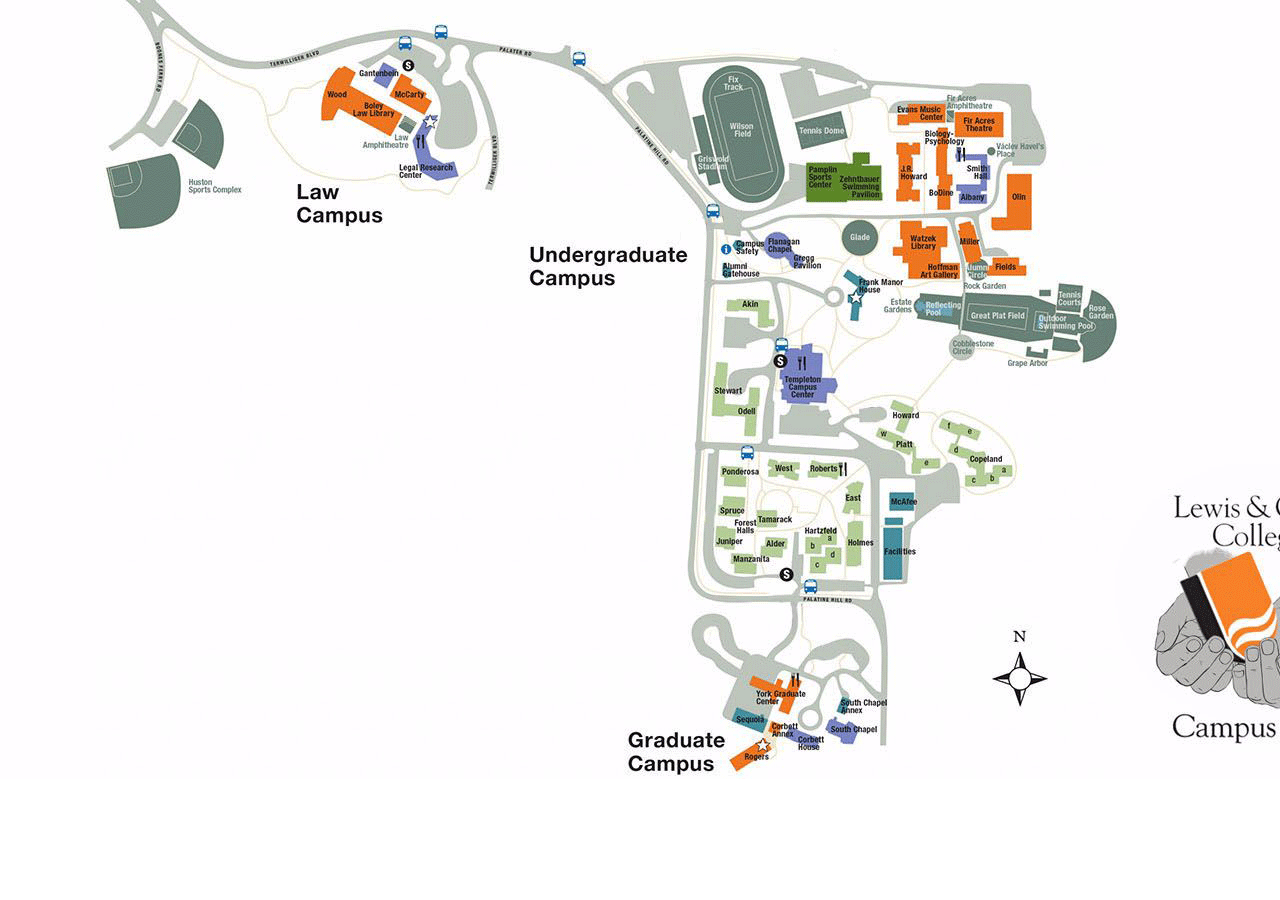
<file: esri/index.html>
<html>
<head>
<title>campus map 2__1508211296770__w1450</title>
<meta http-equiv="Content-Type" content="text/html; charset=utf-8">
</head>
<body bgcolor="#FFFFFF" leftmargin="0" topmargin="0" marginwidth="0" marginheight="0">
<!-- Save for Web Slices (campus map 2__1508211296770__w1450.jpg) -->
<table id="Table_01" width="1450" height="779" border="0" cellpadding="0" cellspacing="0">
	<tr>
		<td colspan="3">
			<img src="images/campus-map-2__1508211296770__w1450_01.gif" width="1450" height="349" alt=""></td>
	</tr>
	<tr>
		<td rowspan="2">
			<img src="images/campus-map-2__1508211296770__w1450_02.gif" width="774" height="430" alt=""></td>
		<td>
			<a href="https://lewisandclark.maps.arcgis.com/apps/MapSeries/index.html?appid=5f373669e00541848b3d63a57e6ee276&entry=4" target="_parent">
				<img src="images/campus-map-2__1508211296770__w1450_03.jpg" width="57" height="58" border="0" alt=""></a></td>
		<td rowspan="2">
			<img src="images/campus-map-2__1508211296770__w1450_04.gif" width="619" height="430" alt=""></td>
	</tr>
	<tr>
		<td>
			<img src="images/campus-map-2__1508211296770__w1450_05.gif" width="57" height="372" alt=""></td>
	</tr>
</table>
<!-- End Save for Web Slices -->
</body>
</html>
</file>
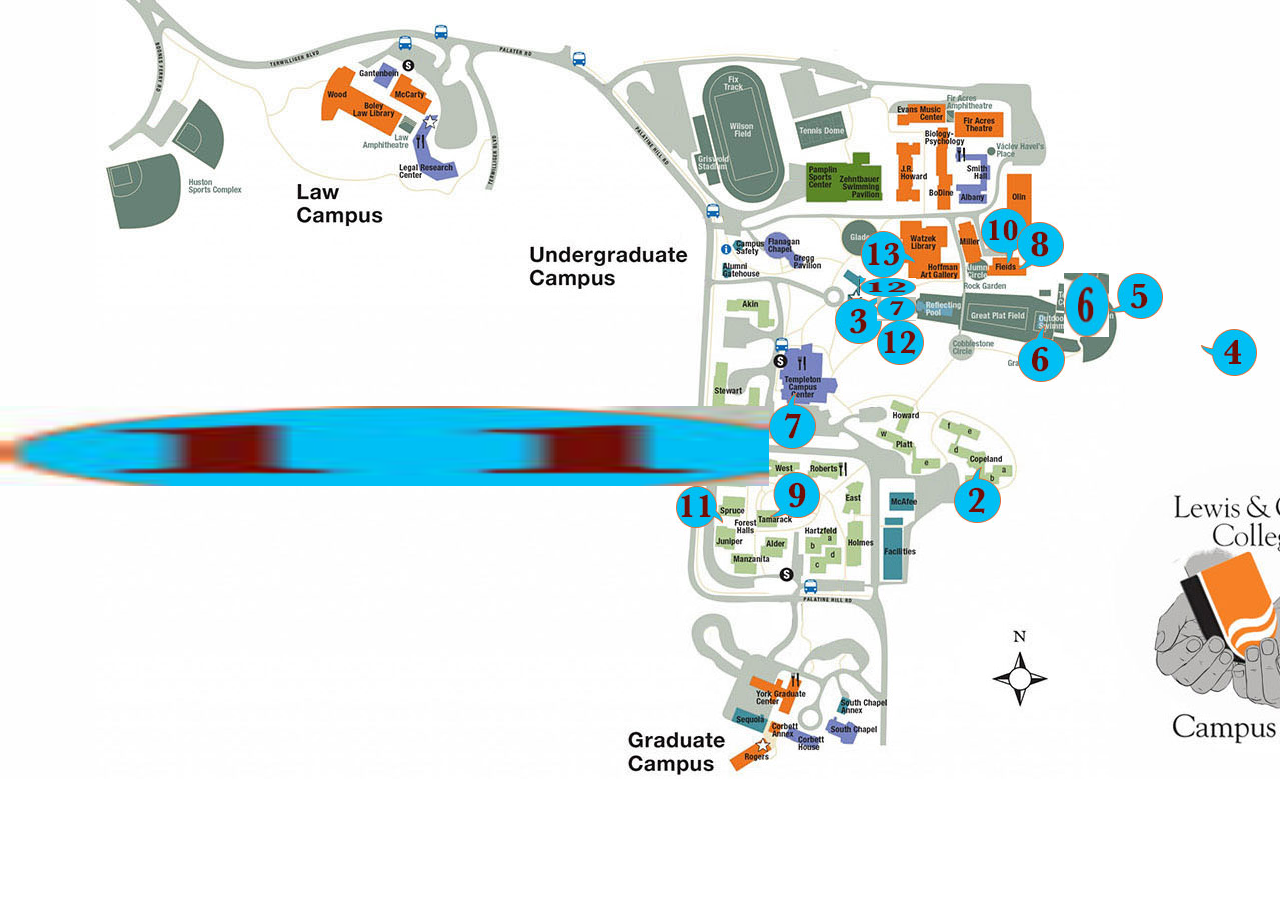
<file: esri/Art327_splash-page.html>
<html>
<head>
<title>Art327_splash page</title>
<meta http-equiv="Content-Type" content="text/html; charset=utf-8">
</head>
<body bgcolor="#FFFFFF" leftmargin="0" topmargin="0" marginwidth="0" marginheight="0">
<!-- Save for Web Slices (Art327_splash page.psd) -->
<table id="Table_01" width="1451" height="780" border="0" cellpadding="0" cellspacing="0">
	<tr>
		<td colspan="22">
			<img src="images/Art327_splash-page_01.jpg" width="1450" height="208" alt=""></td>
		<td>
			<img src="images/spacer.gif" width="1" height="208" alt=""></td>
	</tr>
	<tr>
		<td colspan="12" rowspan="2">
			<img src="images/Art327_splash-page_02.jpg" width="978" height="29" alt=""></td>
		<td colspan="2" rowspan="3">
			<a href="https://lewisandclark.maps.arcgis.com/apps/MapSeries/index.html?appid=5f373669e00541848b3d63a57e6ee276&entry=10">
				<img src="images/Art327_splash-page_03.jpg" width="39" height="47" border="0" alt=""></a></td>
		<td colspan="8">
			<img src="images/Art327_splash-page_04.jpg" width="433" height="14" alt=""></td>
		<td>
			<img src="images/spacer.gif" width="1" height="14" alt=""></td>
	</tr>
	<tr>
		<td rowspan="9">
			<img src="images/Art327_splash-page_05.jpg" width="1" height="115" alt=""></td>
		<td rowspan="3">
			<a href="https://lewisandclark.maps.arcgis.com/apps/MapSeries/index.html?appid=5f373669e00541848b3d63a57e6ee276&entry=8">
				<img src="images/Art327_splash-page_03-07.jpg" width="46" height="43" border="0" alt=""></a></td>
		<td colspan="6" rowspan="4">
			<img src="images/Art327_splash-page_07.jpg" width="386" height="51" alt=""></td>
		<td>
			<img src="images/spacer.gif" width="1" height="15" alt=""></td>
	</tr>
	<tr>
		<td colspan="7" rowspan="5">
			<img src="images/Art327_splash-page_08.jpg" width="860" height="60" alt=""></td>
		<td colspan="2" rowspan="4">
			<a href="https://lewisandclark.maps.arcgis.com/apps/MapSeries/index.html?appid=5f373669e00541848b3d63a57e6ee276&entry=13">
				<img src="images/Art327_splash-page_09.jpg" width="56" height="41" border="0" alt=""></a></td>
		<td colspan="3" rowspan="6">
			<img src="images/Art327_splash-page_10.jpg" width="62" height="84" alt=""></td>
		<td>
			<img src="images/spacer.gif" width="1" height="18" alt=""></td>
	</tr>
	<tr>
		<td colspan="2" rowspan="15">
			<img src="images/Art327_splash-page_11.jpg" width="39" height="231" alt=""></td>
		<td>
			<img src="images/spacer.gif" width="1" height="10" alt=""></td>
	</tr>
	<tr>
		<td rowspan="6">
			<img src="images/Art327_splash-page_12.jpg" width="46" height="72" alt=""></td>
		<td>
			<img src="images/spacer.gif" width="1" height="8" alt=""></td>
	</tr>
	<tr>
		<td colspan="2" rowspan="5">
			<img src="images/Art327_splash-page_13.jpg" width="45" height="64" alt=""></td>
		<td rowspan="3">
			<a href="https://lewisandclark.maps.arcgis.com/apps/MapSeries/index.html?appid=5f373669e00541848b3d63a57e6ee276&entry=5">
				<img src="images/Art327_splash-page_03-15.jpg" width="54" height="48" border="0" alt=""></a></td>
		<td colspan="3" rowspan="4">
			<img src="images/Art327_splash-page_15.jpg" width="287" height="56" alt=""></td>
		<td>
			<img src="images/spacer.gif" width="1" height="5" alt=""></td>
	</tr>
	<tr>
		<td colspan="2">
			<img src="images/Art327_splash-page_16.jpg" width="56" height="19" alt=""></td>
		<td>
			<img src="images/spacer.gif" width="1" height="19" alt=""></td>
	</tr>
	<tr>
		<td colspan="6" rowspan="8">
			<img src="images/Art327_splash-page_17.jpg" width="835" height="109" alt=""></td>
		<td colspan="2" rowspan="4">
			<a href="https://lewisandclark.maps.arcgis.com/apps/MapSeries/index.html?appid=5f373669e00541848b3d63a57e6ee276&entry=3">
				<img src="images/Art327_splash-page_03-19.jpg" width="42" height="47" border="0" alt=""></a></td>
		<td>
			<img src="images/Art327_splash-page_19.jpg" width="39" height="24" alt=""></td>
		<td>
			<img src="images/spacer.gif" width="1" height="24" alt=""></td>
	</tr>
	<tr>
		<td colspan="2" rowspan="4">
			<a href="https://lewisandclark.maps.arcgis.com/apps/MapSeries/index.html?appid=5f373669e00541848b3d63a57e6ee276&entry=12">
				<img src="images/Art327_splash-page_16-21.jpg" width="47" height="44" border="0" alt=""></a></td>
		<td colspan="2" rowspan="10">
			<img src="images/Art327_splash-page_21.jpg" width="54" height="165" alt=""></td>
		<td rowspan="13">
			<img src="images/Art327_splash-page_22.jpg" width="54" height="458" alt=""></td>
		<td>
			<img src="images/spacer.gif" width="1" height="8" alt=""></td>
	</tr>
	<tr>
		<td rowspan="12">
			<img src="images/Art327_splash-page_23.jpg" width="48" height="450" alt=""></td>
		<td rowspan="4">
			<a href="https://lewisandclark.maps.arcgis.com/apps/MapSeries/index.html?appid=5f373669e00541848b3d63a57e6ee276&entry=4">
				<img src="images/Art327_splash-page_06.jpg" width="46" height="47" border="0" alt=""></a></td>
		<td rowspan="12">
			<img src="images/Art327_splash-page_25.jpg" width="193" height="450" alt=""></td>
		<td>
			<img src="images/spacer.gif" width="1" height="8" alt=""></td>
	</tr>
	<tr>
		<td colspan="3" rowspan="4">
			<a href="https://lewisandclark.maps.arcgis.com/apps/MapSeries/index.html?appid=5f373669e00541848b3d63a57e6ee276&entry=6">
				<img src="images/Art327_splash-page_13-27.jpg" width="48" height="45" border="0" alt=""></a></td>
		<td rowspan="11">
			<img src="images/Art327_splash-page_27.jpg" width="44" height="442" alt=""></td>
		<td>
			<img src="images/spacer.gif" width="1" height="7" alt=""></td>
	</tr>
	<tr>
		<td colspan="2" rowspan="10">
			<img src="images/Art327_splash-page_28.jpg" width="42" height="435" alt=""></td>
		<td>
			<img src="images/spacer.gif" width="1" height="21" alt=""></td>
	</tr>
	<tr>
		<td colspan="2" rowspan="9">
			<img src="images/Art327_splash-page_29.jpg" width="47" height="414" alt=""></td>
		<td>
			<img src="images/spacer.gif" width="1" height="11" alt=""></td>
	</tr>
	<tr>
		<td rowspan="8">
			<img src="images/Art327_splash-page_30.jpg" width="46" height="403" alt=""></td>
		<td>
			<img src="images/spacer.gif" width="1" height="6" alt=""></td>
	</tr>
	<tr>
		<td colspan="3" rowspan="7">
			<img src="images/Art327_splash-page_31.jpg" width="48" height="397" alt=""></td>
		<td>
			<img src="images/spacer.gif" width="1" height="24" alt=""></td>
	</tr>
	<tr>
		<td colspan="3" rowspan="3">
			<img src="images/Art327_splash-page_32.jpg" width="769" height="80" alt=""></td>
		<td>
			<a href="https://lewisandclark.maps.arcgis.com/apps/MapSeries/index.html?appid=5f373669e00541848b3d63a57e6ee276&entry=7">
				<img src="images/Art327_splash-page_19-34.jpg" width="47" height="43" border="0" alt=""></a></td>
		<td colspan="2" rowspan="2">
			<img src="images/Art327_splash-page_34.jpg" width="19" height="66" alt=""></td>
		<td>
			<img src="images/spacer.gif" width="1" height="43" alt=""></td>
	</tr>
	<tr>
		<td>
			<img src="images/Art327_splash-page_35.jpg" width="47" height="23" alt=""></td>
		<td>
			<img src="images/spacer.gif" width="1" height="23" alt=""></td>
	</tr>
	<tr>
		<td colspan="2" rowspan="2">
			<a href="https://lewisandclark.maps.arcgis.com/apps/MapSeries/index.html?appid=5f373669e00541848b3d63a57e6ee276&entry=9">
				<img src="images/Art327_splash-page_26.jpg" width="51" height="46" border="0" alt=""></a></td>
		<td rowspan="4">
			<img src="images/Art327_splash-page_37.jpg" width="15" height="307" alt=""></td>
		<td>
			<img src="images/spacer.gif" width="1" height="14" alt=""></td>
	</tr>
	<tr>
		<td rowspan="3">
			<img src="images/Art327_splash-page_38.jpg" width="676" height="293" alt=""></td>
		<td rowspan="2">
			<a href="https://lewisandclark.maps.arcgis.com/apps/MapSeries/index.html?appid=5f373669e00541848b3d63a57e6ee276&entry=11">
				<img src="images/Art327_splash-page_32-40.jpg" width="38" height="37" border="0" alt=""></a></td>
		<td rowspan="3">
			<img src="images/Art327_splash-page_40.jpg" width="55" height="293" alt=""></td>
		<td rowspan="3">
			<img src="images/Art327_splash-page_41.jpg" width="30" height="293" alt=""></td>
		<td colspan="2" rowspan="2">
			<a href="https://lewisandclark.maps.arcgis.com/apps/MapSeries/index.html?appid=5f373669e00541848b3d63a57e6ee276&entry=2">
				<img src="images/Art327_splash-page_03-43.jpg" width="47" height="37" border="0" alt=""></a></td>
		<td rowspan="3">
			<img src="images/Art327_splash-page_43.jpg" width="16" height="293" alt=""></td>
		<td>
			<img src="images/spacer.gif" width="1" height="32" alt=""></td>
	</tr>
	<tr>
		<td colspan="2" rowspan="2">
			<img src="images/Art327_splash-page_44.jpg" width="51" height="261" alt=""></td>
		<td>
			<img src="images/spacer.gif" width="1" height="5" alt=""></td>
	</tr>
	<tr>
		<td>
			<img src="images/Art327_splash-page_45.jpg" width="38" height="256" alt=""></td>
		<td colspan="2">
			<img src="images/Art327_splash-page_46.jpg" width="47" height="256" alt=""></td>
		<td>
			<img src="images/spacer.gif" width="1" height="256" alt=""></td>
	</tr>
	<tr>
		<td>
			<img src="images/spacer.gif" width="676" height="1" alt=""></td>
		<td>
			<img src="images/spacer.gif" width="38" height="1" alt=""></td>
		<td>
			<img src="images/spacer.gif" width="55" height="1" alt=""></td>
		<td>
			<img src="images/spacer.gif" width="47" height="1" alt=""></td>
		<td>
			<img src="images/spacer.gif" width="4" height="1" alt=""></td>
		<td>
			<img src="images/spacer.gif" width="15" height="1" alt=""></td>
		<td>
			<img src="images/spacer.gif" width="25" height="1" alt=""></td>
		<td>
			<img src="images/spacer.gif" width="17" height="1" alt=""></td>
		<td>
			<img src="images/spacer.gif" width="39" height="1" alt=""></td>
		<td>
			<img src="images/spacer.gif" width="8" height="1" alt=""></td>
		<td>
			<img src="images/spacer.gif" width="30" height="1" alt=""></td>
		<td>
			<img src="images/spacer.gif" width="24" height="1" alt=""></td>
		<td>
			<img src="images/spacer.gif" width="23" height="1" alt=""></td>
		<td>
			<img src="images/spacer.gif" width="16" height="1" alt=""></td>
		<td>
			<img src="images/spacer.gif" width="1" height="1" alt=""></td>
		<td>
			<img src="images/spacer.gif" width="46" height="1" alt=""></td>
		<td>
			<img src="images/spacer.gif" width="1" height="1" alt=""></td>
		<td>
			<img src="images/spacer.gif" width="44" height="1" alt=""></td>
		<td>
			<img src="images/spacer.gif" width="54" height="1" alt=""></td>
		<td>
			<img src="images/spacer.gif" width="48" height="1" alt=""></td>
		<td>
			<img src="images/spacer.gif" width="46" height="1" alt=""></td>
		<td>
			<img src="images/spacer.gif" width="193" height="1" alt=""></td>
		<td></td>
	</tr>
</table>
<!-- End Save for Web Slices -->
</body>
</html>
</file>
